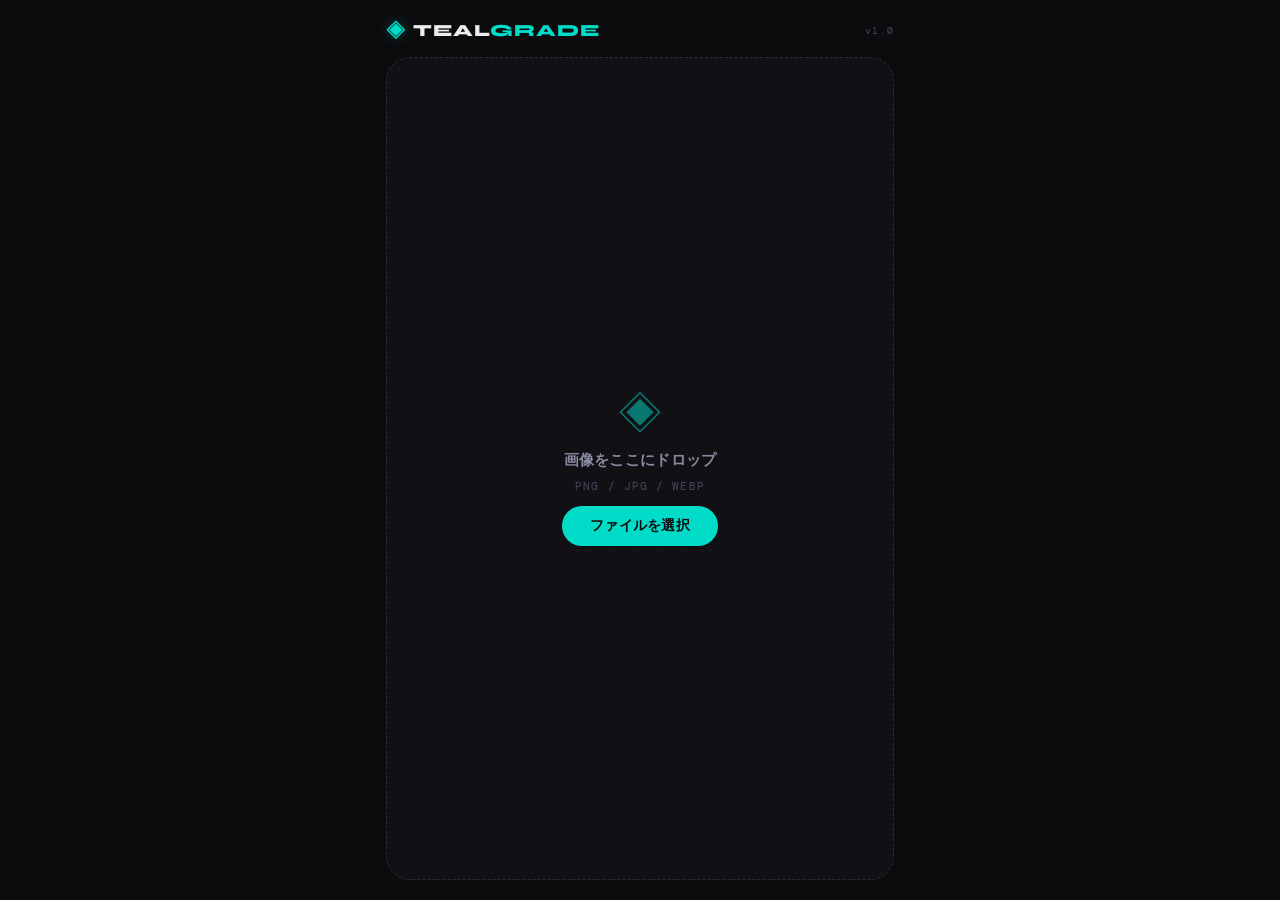
<file: imagefilter/index.html>
<!DOCTYPE html>
<html lang="ja">
<head>
  <meta charset="UTF-8">
  <meta name="viewport" content="width=device-width, initial-scale=1.0, user-scalable=no">
  <meta name="theme-color" content="#0c0c0e">
  <meta name="apple-mobile-web-app-capable" content="yes">
  <meta name="apple-mobile-web-app-status-bar-style" content="black-translucent">
  <meta name="apple-mobile-web-app-title" content="TealGrade">
  <link rel="manifest" href="manifest.json">
  <link rel="apple-touch-icon" href="icon-192.png">
  <title>TealGrade</title>
  <link rel="preconnect" href="https://fonts.googleapis.com">
  <link rel="preconnect" href="https://fonts.gstatic.com" crossorigin>
  <link href="https://fonts.googleapis.com/css2?family=Syne:wght@400;600;700;800&family=DM+Mono:ital,wght@0,400;0,500;1,400&display=swap" rel="stylesheet">
  <link rel="stylesheet" href="styles.css">
</head>
<body>
  <div class="app">

    <!-- ─── Header ─────────────────────────────────────────── -->
    <header class="header">
      <div class="logo">
        <span class="logo-mark">◈</span>
        <span class="logo-text">TEAL<span class="logo-accent">GRADE</span></span>
      </div>
      <span class="version">v1.0</span>
    </header>

    <!-- ─── Main ───────────────────────────────────────────── -->
    <main class="main">

      <!-- Upload Zone -->
      <div class="upload-zone" id="uploadZone" role="button" tabindex="0" aria-label="画像をアップロード">
        <div class="upload-bg-grid"></div>
        <div class="upload-content">
          <div class="upload-icon" aria-hidden="true">◈</div>
          <p class="upload-primary">画像をここにドロップ</p>
          <p class="upload-secondary">PNG / JPG / WEBP</p>
          <label class="btn btn-upload" for="fileInput">
            ファイルを選択
          </label>
          <input type="file" id="fileInput" accept="image/*" hidden aria-label="画像ファイルを選択">
        </div>
      </div>

      <!-- Canvas Area (hidden until image loaded) -->
      <div class="canvas-wrapper" id="canvasWrapper" hidden>
        <canvas id="mainCanvas" aria-label="フィルタープレビュー"></canvas>
        <div class="canvas-overlay" id="processingOverlay" hidden aria-live="polite" aria-label="処理中">
          <div class="spinner"></div>
        </div>
      </div>

      <!-- Controls (hidden until image loaded) -->
      <section class="controls" id="controls" hidden aria-label="フィルターコントロール">

        <!-- Filter Selector -->
        <div class="filter-tabs" id="filterTabs" role="group" aria-label="フィルター選択"></div>

        <!-- Intensity Slider -->
        <div class="control-panel">
          <div class="control-label">
            <span class="label-tag" id="paramLabel">INTENSITY</span>
            <span class="label-value" id="intensityDisplay" aria-live="polite">0</span>
          </div>
          <div class="slider-wrap">
            <input
              type="range"
              id="intensitySlider"
              class="slider"
              min="0" max="12" step="0.1"
              value="0"
              aria-label="フィルター強度"
              aria-valuemin="0"
              aria-valuemax="12"
            >
            <div class="slider-ticks" id="sliderTicks" aria-hidden="true"></div>
          </div>
          <div class="preset-row" id="presetRow" aria-label="プリセット強度"></div>
        </div>

        <!-- Actions -->
        <div class="action-row">
          <button class="btn btn-secondary" id="resetBtn" aria-label="強度をリセット">リセット</button>
          <button class="btn btn-primary" id="saveBtn" aria-label="現在の画像を保存">
            <svg width="14" height="14" viewBox="0 0 14 14" fill="none" aria-hidden="true">
              <path d="M7 1v8M3.5 5.5L7 9l3.5-3.5M1 11h12" stroke="currentColor" stroke-width="1.5" stroke-linecap="round" stroke-linejoin="round"/>
            </svg>
            保存
          </button>
        </div>

        <button class="btn btn-ghost" id="newImageBtn" aria-label="別の画像を選択">
          ← 別の画像を選択
        </button>
      </section>

    </main><!-- /.main -->

    <!-- Toast notification -->
    <div class="toast" id="toast" role="status" aria-live="polite"></div>

  </div><!-- /.app -->

  <script src="script.js"></script>
</body>
</html>
</file>
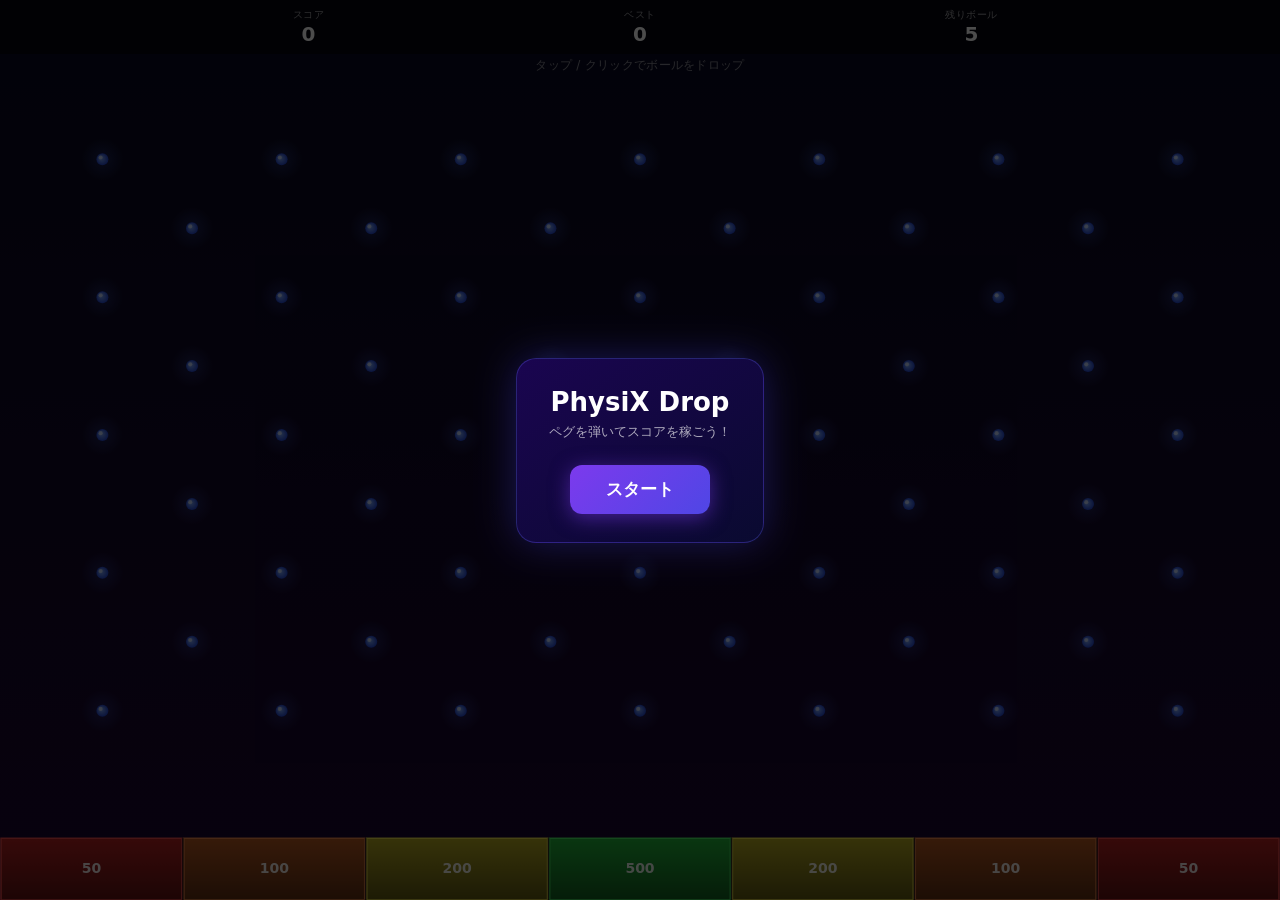
<file: physics/index.html>
<!DOCTYPE html>
<html lang="ja">
<head>
<meta charset="UTF-8">
<meta name="viewport" content="width=device-width, initial-scale=1, viewport-fit=cover, user-scalable=no">
<meta name="apple-mobile-web-app-capable" content="yes">
<meta name="apple-mobile-web-app-status-bar-style" content="black-translucent">
<meta name="apple-mobile-web-app-title" content="PhysiX Drop">
<meta name="theme-color" content="#1a0550">
<link rel="manifest" href="manifest.json">
<link rel="apple-touch-icon" href="icon.svg">
<title>PhysiX Drop</title>
<style>
*{margin:0;padding:0;box-sizing:border-box;-webkit-tap-highlight-color:transparent}
html,body{
  height:100%;height:100dvh;
  overflow:hidden;
  background:#080820;
  font-family:-apple-system,BlinkMacSystemFont,'Segoe UI',system-ui,sans-serif;
  color:#fff;
  user-select:none;
}
#wrap{
  display:flex;flex-direction:column;
  width:100%;height:100%;height:100dvh;
}
#ui{
  display:flex;justify-content:space-evenly;align-items:center;
  padding:8px 12px;
  padding-top:max(8px, env(safe-area-inset-top));
  background:rgba(0,0,0,0.55);
  backdrop-filter:blur(6px);
  flex-shrink:0;
}
.stat{text-align:center;min-width:70px}
.stat-label{font-size:10px;opacity:0.6;letter-spacing:0.5px;text-transform:uppercase}
.stat-value{font-size:20px;font-weight:700;line-height:1.2}
#hint{
  text-align:center;font-size:12px;opacity:0.5;
  padding:3px 0;flex-shrink:0;letter-spacing:0.3px;
}
#canvas{
  flex:1;
  display:block;
  width:100%;
  touch-action:none;
  cursor:crosshair;
}
#overlay{
  position:fixed;inset:0;
  display:flex;align-items:center;justify-content:center;
  background:rgba(0,0,0,0.7);
  z-index:10;
}
#overlay.hidden{display:none}
#card{
  background:linear-gradient(145deg,#1a0550,#0a0a30);
  border:1px solid rgba(100,100,255,0.3);
  border-radius:20px;
  padding:28px 32px;
  text-align:center;
  min-width:240px;
  box-shadow:0 0 40px rgba(80,80,255,0.3);
}
#card h2{font-size:26px;margin-bottom:6px}
#card .sub{font-size:13px;opacity:0.65;margin-bottom:20px}
#card .final{font-size:36px;font-weight:800;margin-bottom:4px;color:#ffcc30}
#card .best-label{font-size:12px;opacity:0.55;margin-bottom:24px}
#btn-restart{
  background:linear-gradient(135deg,#7c3aed,#4f46e5);
  color:#fff;border:none;
  padding:13px 36px;
  border-radius:12px;
  font-size:17px;font-weight:600;
  cursor:pointer;
  transition:transform 0.1s,box-shadow 0.1s;
  box-shadow:0 4px 20px rgba(124,58,237,0.5);
}
#btn-restart:active{transform:scale(0.96)}
</style>
</head>
<body>
<div id="wrap">
  <div id="ui">
    <div class="stat">
      <div class="stat-label">スコア</div>
      <div class="stat-value" id="el-score">0</div>
    </div>
    <div class="stat">
      <div class="stat-label">ベスト</div>
      <div class="stat-value" id="el-best">0</div>
    </div>
    <div class="stat">
      <div class="stat-label">残りボール</div>
      <div class="stat-value" id="el-balls">5</div>
    </div>
  </div>
  <div id="hint">タップ / クリックでボールをドロップ</div>
  <canvas id="canvas"></canvas>
</div>

<div id="overlay">
  <div id="card">
    <h2 id="card-title">PhysiX Drop</h2>
    <div class="sub" id="card-sub">ペグを弾いてスコアを稼ごう！</div>
    <div class="final" id="card-score"></div>
    <div class="best-label" id="card-best"></div>
    <button id="btn-restart" onclick="startGame()">スタート</button>
  </div>
</div>

<script>
'use strict';

// ── DOM refs ──────────────────────────────────────────────────────────
const canvas    = document.getElementById('canvas');
const ctx       = canvas.getContext('2d');
const elScore   = document.getElementById('el-score');
const elBest    = document.getElementById('el-best');
const elBalls   = document.getElementById('el-balls');
const overlay   = document.getElementById('overlay');
const cardTitle = document.getElementById('card-title');
const cardSub   = document.getElementById('card-sub');
const cardScore = document.getElementById('card-score');
const cardBest  = document.getElementById('card-best');

// ── Physics constants ─────────────────────────────────────────────────
const GRAVITY   = 0.22;   // px / frame²
const RESTITUTION = 0.68; // bounciness
const BALL_R    = 9;      // ball radius px
const PEG_R     = 6;      // peg radius px
const JITTER    = 0.35;   // random nudge on peg hit (makes it feel natural)
const MAX_SPEED = 14;     // velocity cap

// ── Game state ────────────────────────────────────────────────────────
let W, H;
let pegs     = [];
let buckets  = [];
let balls    = [];
let particles = [];
let score    = 0;
let best     = 0;
let ballsLeft = 5;
let playing  = false;
let aimX     = null;   // mouse/touch aim position

// ── Level setup ───────────────────────────────────────────────────────
function setupLevel() {
  pegs    = [];
  buckets = [];

  // Peg grid (Plinko-style alternating rows)
  const PEG_COLS = 7;
  const PEG_ROWS = 9;
  const padX     = W * 0.08;
  const areaTop  = H * 0.10;
  const areaH    = H * 0.67;
  const stepX    = (W - padX * 2) / (PEG_COLS - 1);
  const stepY    = areaH / (PEG_ROWS - 1);

  for (let r = 0; r < PEG_ROWS; r++) {
    const even   = r % 2 === 0;
    const cols   = even ? PEG_COLS : PEG_COLS - 1;
    const offset = even ? 0 : stepX / 2;
    for (let c = 0; c < cols; c++) {
      pegs.push({
        x: padX + offset + c * stepX,
        y: areaTop + r * stepY,
        lit: 0   // flash timer on hit
      });
    }
  }

  // Scoring buckets at bottom
  const N       = 7;
  const bW      = W / N;
  const bH      = Math.max(38, H * 0.075);
  const bY      = H - bH;
  const scores  = [50, 100, 200, 500, 200, 100, 50];
  // Hue for bucket colors (green=high, red=low)
  const hues    = [0, 22, 55, 130, 55, 22, 0];

  for (let i = 0; i < N; i++) {
    buckets.push({
      x: i * bW, y: bY,
      w: bW,     h: bH,
      score: scores[i],
      hue:   hues[i]
    });
  }
}

// ── Ball management ───────────────────────────────────────────────────
function spawnBall(x) {
  if (!playing || balls.length > 0 || ballsLeft <= 0) return;

  x = Math.max(BALL_R, Math.min(W - BALL_R, x));
  balls.push({ x, y: BALL_R + 2, vx: 0, vy: 0, trail: [], scored: false });
  ballsLeft--;
  elBalls.textContent = ballsLeft;
}

// ── Physics update ────────────────────────────────────────────────────
function updateBalls() {
  for (let i = balls.length - 1; i >= 0; i--) {
    const b = balls[i];

    // Remove scored ball after a short delay
    if (b.scored) { balls.splice(i, 1); continue; }

    // Trail history
    b.trail.push({ x: b.x, y: b.y });
    if (b.trail.length > 10) b.trail.shift();

    // Gravity
    b.vy += GRAVITY;

    // Speed cap
    const spd = Math.hypot(b.vx, b.vy);
    if (spd > MAX_SPEED) { b.vx = b.vx / spd * MAX_SPEED; b.vy = b.vy / spd * MAX_SPEED; }

    // Integrate position
    b.x += b.vx;
    b.y += b.vy;

    // Wall collisions
    if (b.x - BALL_R < 0)  { b.x = BALL_R;     b.vx =  Math.abs(b.vx) * RESTITUTION; }
    if (b.x + BALL_R > W)  { b.x = W - BALL_R; b.vx = -Math.abs(b.vx) * RESTITUTION; }

    // Peg collisions
    for (const peg of pegs) {
      const dx  = b.x - peg.x;
      const dy  = b.y - peg.y;
      const d2  = dx * dx + dy * dy;
      const min = BALL_R + PEG_R;
      if (d2 < min * min && d2 > 0.001) {
        const d   = Math.sqrt(d2);
        const nx  = dx / d;
        const ny  = dy / d;
        const dvn = b.vx * nx + b.vy * ny;

        if (dvn < 0) {
          // Elastic collision impulse (peg has infinite mass)
          b.vx -= (1 + RESTITUTION) * dvn * nx;
          b.vy -= (1 + RESTITUTION) * dvn * ny;
          // Tiny random nudge for organic feel
          b.vx += (Math.random() - 0.5) * JITTER;
        }
        // Separate overlapping bodies
        const overlap = min - d;
        b.x += nx * overlap;
        b.y += ny * overlap;

        // Flash peg and emit particles
        peg.lit = 12;
        burst(peg.x, peg.y, 4, '#88aaff');
      }
    }

    // Bucket collision
    let scored = false;
    for (const bkt of buckets) {
      if (b.y + BALL_R >= bkt.y && b.x >= bkt.x && b.x < bkt.x + bkt.w) {
        score += bkt.score;
        elScore.textContent = score;
        burst(b.x, bkt.y, 22, `hsl(${bkt.hue},80%,60%)`);
        floatText(b.x, bkt.y - 12, `+${bkt.score}`, `hsl(${bkt.hue},80%,65%)`);
        b.scored = true;
        scored   = true;
        break;
      }
    }

    // Remove if out of bounds
    if (!scored && b.y > H + 60) balls.splice(i, 1);
  }

  // Decay peg flash timers
  for (const peg of pegs) { if (peg.lit > 0) peg.lit--; }
}

// ── Particles ──────────────────────────────────────────────────────────
function burst(x, y, n, color) {
  for (let i = 0; i < n; i++) {
    const a = Math.random() * Math.PI * 2;
    const s = 1 + Math.random() * 3;
    particles.push({
      type: 'dot', x, y,
      vx: Math.cos(a) * s, vy: Math.sin(a) * s - 1,
      r: 1.5 + Math.random() * 2,
      color, life: 0, maxLife: 25 + Math.random() * 20
    });
  }
}

function floatText(x, y, text, color) {
  particles.push({ type: 'text', x, y, vy: -1.4, text, color, life: 0, maxLife: 60 });
}

function updateParticles() {
  for (let i = particles.length - 1; i >= 0; i--) {
    const p = particles[i];
    p.life++;
    if (p.life >= p.maxLife) { particles.splice(i, 1); continue; }
    if (p.type === 'dot')  { p.x += p.vx; p.y += p.vy; p.vy += 0.15; }
    else                    { p.y += p.vy; }
  }
}

// ── Rendering ─────────────────────────────────────────────────────────
function draw() {
  ctx.clearRect(0, 0, W, H);

  // Background
  const bgGrad = ctx.createLinearGradient(0, 0, 0, H);
  bgGrad.addColorStop(0, '#080820');
  bgGrad.addColorStop(1, '#1a0530');
  ctx.fillStyle = bgGrad;
  ctx.fillRect(0, 0, W, H);

  // Aim indicator (visible when no ball is active)
  if (aimX !== null && playing && balls.length === 0 && ballsLeft > 0) {
    ctx.save();
    ctx.strokeStyle = 'rgba(255,240,150,0.45)';
    ctx.lineWidth = 1.5;
    ctx.setLineDash([5, 9]);
    ctx.beginPath();
    ctx.moveTo(aimX, 0);
    ctx.lineTo(aimX, H * 0.09);
    ctx.stroke();
    ctx.setLineDash([]);

    // Ghost ball
    const gGrad = ctx.createRadialGradient(aimX, BALL_R + 4, 0, aimX, BALL_R + 4, BALL_R * 2.2);
    gGrad.addColorStop(0, 'rgba(255,220,80,0.4)');
    gGrad.addColorStop(1, 'rgba(255,220,80,0)');
    ctx.fillStyle = gGrad;
    ctx.beginPath();
    ctx.arc(aimX, BALL_R + 4, BALL_R * 2.2, 0, Math.PI * 2);
    ctx.fill();

    ctx.fillStyle = 'rgba(255,240,150,0.55)';
    ctx.beginPath();
    ctx.arc(aimX, BALL_R + 4, BALL_R, 0, Math.PI * 2);
    ctx.fill();
    ctx.restore();
  }

  // Pegs
  for (const peg of pegs) {
    const lit    = peg.lit / 12;
    const baseH  = lit > 0 ? `hsla(200,100%,75%,` : `rgba(74,122,255,`;
    const glowR  = PEG_R * (3.5 + lit * 2);
    const glowGrad = ctx.createRadialGradient(peg.x, peg.y, 0, peg.x, peg.y, glowR);
    glowGrad.addColorStop(0, lit > 0 ? `rgba(150,220,255,${0.4 + lit * 0.4})` : 'rgba(80,120,255,0.22)');
    glowGrad.addColorStop(1, 'rgba(80,120,255,0)');
    ctx.fillStyle = glowGrad;
    ctx.beginPath();
    ctx.arc(peg.x, peg.y, glowR, 0, Math.PI * 2);
    ctx.fill();

    // Peg body
    const pegGrad = ctx.createRadialGradient(peg.x - PEG_R * 0.3, peg.y - PEG_R * 0.3, 0, peg.x, peg.y, PEG_R);
    pegGrad.addColorStop(0, lit > 0 ? '#cceeFF' : '#8ab4ff');
    pegGrad.addColorStop(1, lit > 0 ? '#55aacc' : '#2244cc');
    ctx.fillStyle = pegGrad;
    ctx.beginPath();
    ctx.arc(peg.x, peg.y, PEG_R, 0, Math.PI * 2);
    ctx.fill();

    // Specular highlight
    ctx.fillStyle = `rgba(255,255,255,${0.55 + lit * 0.3})`;
    ctx.beginPath();
    ctx.arc(peg.x - PEG_R * 0.3, peg.y - PEG_R * 0.3, PEG_R * 0.35, 0, Math.PI * 2);
    ctx.fill();
  }

  // Balls
  for (const b of balls) {
    // Trail
    for (let t = 0; t < b.trail.length; t++) {
      const pt    = b.trail[t];
      const frac  = t / b.trail.length;
      ctx.fillStyle = `rgba(255,180,50,${frac * 0.22})`;
      ctx.beginPath();
      ctx.arc(pt.x, pt.y, BALL_R * frac, 0, Math.PI * 2);
      ctx.fill();
    }

    // Glow
    const gGrad = ctx.createRadialGradient(b.x, b.y, 0, b.x, b.y, BALL_R * 2.6);
    gGrad.addColorStop(0, 'rgba(255,180,50,0.55)');
    gGrad.addColorStop(1, 'rgba(255,80,0,0)');
    ctx.fillStyle = gGrad;
    ctx.beginPath();
    ctx.arc(b.x, b.y, BALL_R * 2.6, 0, Math.PI * 2);
    ctx.fill();

    // Ball body (radial gradient for 3-D look)
    const bGrad = ctx.createRadialGradient(b.x - BALL_R * 0.3, b.y - BALL_R * 0.35, 0, b.x, b.y, BALL_R);
    bGrad.addColorStop(0,   '#fff5d0');
    bGrad.addColorStop(0.45,'#ffcc30');
    bGrad.addColorStop(1,   '#e05000');
    ctx.fillStyle = bGrad;
    ctx.beginPath();
    ctx.arc(b.x, b.y, BALL_R, 0, Math.PI * 2);
    ctx.fill();
  }

  // Buckets
  for (const bkt of buckets) {
    const grad = ctx.createLinearGradient(bkt.x, bkt.y, bkt.x, bkt.y + bkt.h);
    grad.addColorStop(0, `hsl(${bkt.hue},70%,42%)`);
    grad.addColorStop(1, `hsl(${bkt.hue},70%,22%)`);
    ctx.fillStyle = grad;
    ctx.fillRect(bkt.x + 1, bkt.y, bkt.w - 2, bkt.h);

    ctx.strokeStyle = `hsl(${bkt.hue},80%,60%)`;
    ctx.lineWidth   = 1.5;
    ctx.strokeRect(bkt.x + 1, bkt.y, bkt.w - 2, bkt.h);

    ctx.fillStyle    = 'rgba(255,255,255,0.9)';
    ctx.font         = `bold ${Math.min(14, bkt.w * 0.36)}px system-ui`;
    ctx.textAlign    = 'center';
    ctx.textBaseline = 'middle';
    ctx.fillText(bkt.score, bkt.x + bkt.w / 2, bkt.y + bkt.h / 2);
  }

  // Dividers between buckets
  ctx.strokeStyle = 'rgba(0,0,0,0.5)';
  ctx.lineWidth   = 2;
  for (let i = 1; i < buckets.length; i++) {
    ctx.beginPath();
    ctx.moveTo(buckets[i].x, buckets[i].y);
    ctx.lineTo(buckets[i].x, H);
    ctx.stroke();
  }

  // Particles
  ctx.save();
  for (const p of particles) {
    const alpha = 1 - p.life / p.maxLife;
    ctx.globalAlpha = alpha;
    if (p.type === 'dot') {
      ctx.fillStyle = p.color;
      ctx.beginPath();
      ctx.arc(p.x, p.y, p.r, 0, Math.PI * 2);
      ctx.fill();
    } else {
      ctx.fillStyle    = p.color;
      ctx.font         = 'bold 20px system-ui';
      ctx.textAlign    = 'center';
      ctx.textBaseline = 'middle';
      ctx.fillText(p.text, p.x, p.y);
    }
  }
  ctx.globalAlpha = 1;
  ctx.restore();
}

// ── Game loop ─────────────────────────────────────────────────────────
function loop() {
  updateBalls();
  updateParticles();
  draw();
  checkGameOver();
  requestAnimationFrame(loop);
}

function checkGameOver() {
  if (!playing) return;
  if (ballsLeft === 0 && balls.length === 0) {
    playing = false;
    const isNewBest = score > best;
    if (isNewBest) {
      best = score;
      elBest.textContent = best;
      localStorage.setItem('physix-best', best);
    }
    setTimeout(() => {
      cardTitle.textContent = isNewBest ? '🎉 ハイスコア！' : 'ゲームオーバー';
      cardSub.textContent   = '最終スコア';
      cardScore.textContent = score;
      cardBest.textContent  = isNewBest ? '新記録達成！' : `ベスト: ${best}`;
      overlay.classList.remove('hidden');
    }, 800);
  }
}

// ── Start / reset ─────────────────────────────────────────────────────
function startGame() {
  score     = 0;
  ballsLeft = 5;
  balls     = [];
  particles = [];
  playing   = true;
  elScore.textContent = '0';
  elBalls.textContent = '5';
  overlay.classList.add('hidden');
  setupLevel();
}

// ── Resize ────────────────────────────────────────────────────────────
function resize() {
  canvas.width  = canvas.clientWidth;
  canvas.height = canvas.clientHeight;
  W = canvas.width;
  H = canvas.height;
  setupLevel();
}

// ── Input ─────────────────────────────────────────────────────────────
function getCanvasX(e) {
  const r = canvas.getBoundingClientRect();
  return (e.touches ? e.touches[0].clientX : e.clientX) - r.left;
}

canvas.addEventListener('mousemove',  e => { aimX = getCanvasX(e); });
canvas.addEventListener('mouseleave', () => { aimX = null; });
canvas.addEventListener('click',      e => { spawnBall(getCanvasX(e)); });

canvas.addEventListener('touchstart', e => { e.preventDefault(); aimX = getCanvasX(e); }, { passive: false });
canvas.addEventListener('touchmove',  e => { e.preventDefault(); aimX = getCanvasX(e); }, { passive: false });
canvas.addEventListener('touchend',   e => {
  e.preventDefault();
  if (aimX !== null) spawnBall(aimX);
  aimX = null;
}, { passive: false });

// ── Boot ──────────────────────────────────────────────────────────────
best = parseInt(localStorage.getItem('physix-best') || '0', 10);
elBest.textContent = best;

window.addEventListener('resize', resize);

// Show start screen
cardTitle.textContent = 'PhysiX Drop';
cardSub.textContent   = 'ペグを弾いてスコアを稼ごう！';
cardScore.textContent = '';
cardBest.textContent  = best > 0 ? `ベスト: ${best}` : '';

requestAnimationFrame(() => {
  resize();
  loop();
});

// Service worker registration
if ('serviceWorker' in navigator) {
  navigator.serviceWorker.register('sw.js').catch(() => {});
}
</script>
</body>
</html>
</file>
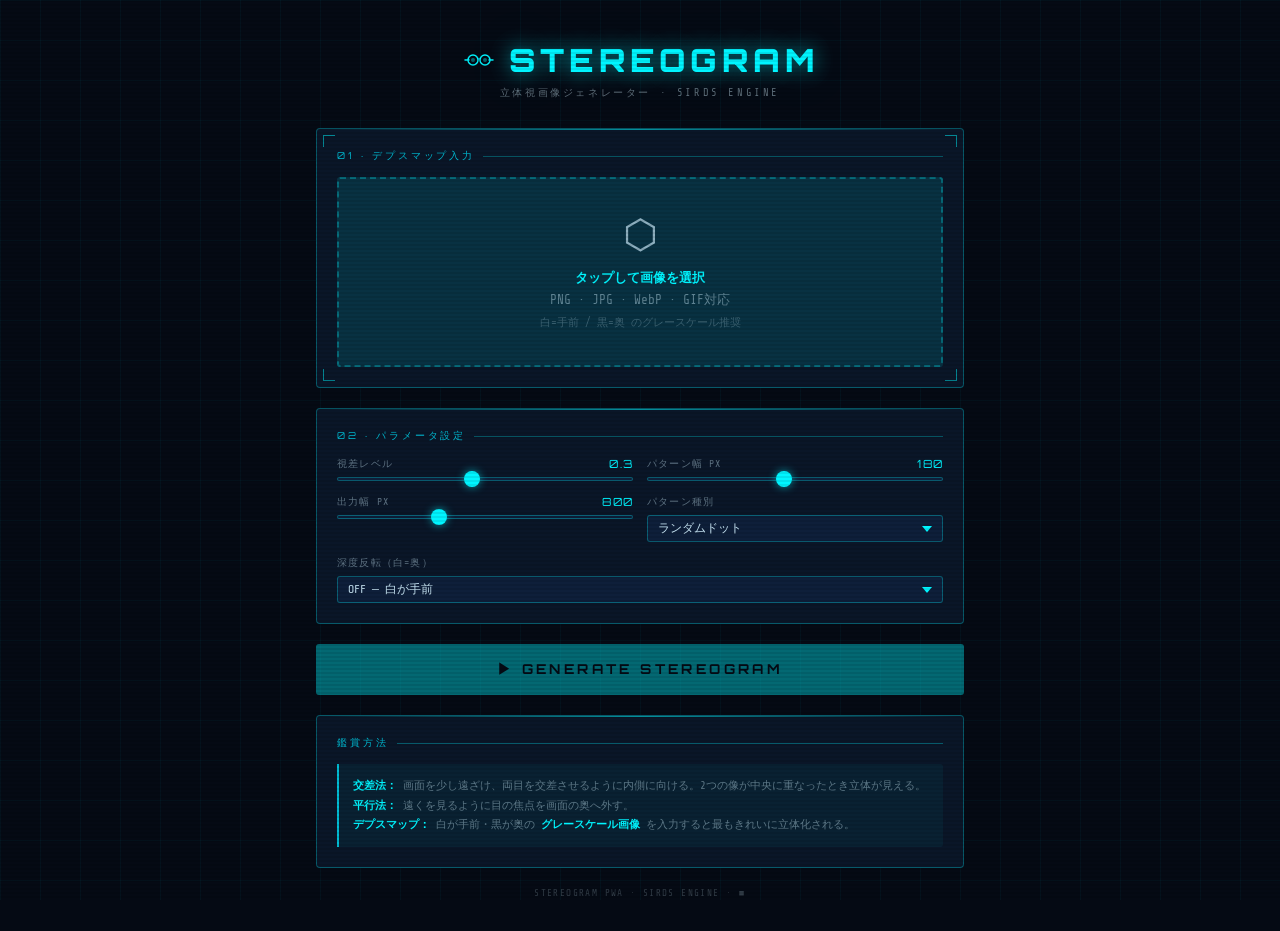
<file: stereogram/index.html>
<!DOCTYPE html>
<html lang="ja">
<head>
<meta charset="UTF-8">
<meta name="viewport" content="width=device-width, initial-scale=1.0, viewport-fit=cover">
<meta name="apple-mobile-web-app-capable" content="yes">
<meta name="apple-mobile-web-app-status-bar-style" content="black-translucent">
<meta name="apple-mobile-web-app-title" content="Stereogram">
<meta name="theme-color" content="#050a14">
<link rel="manifest" href="manifest.json">
<link rel="apple-touch-icon" href="icon-192.png">
<title>STEREOGRAM · 立体視ジェネレーター</title>
<link rel="preconnect" href="https://fonts.googleapis.com">
<link href="https://fonts.googleapis.com/css2?family=Share+Tech+Mono&family=Orbitron:wght@400;700;900&display=swap" rel="stylesheet">
<style>
  :root {
    --bg: #050a14;
    --bg2: #0a1628;
    --bg3: #0e1f3a;
    --cyan: #00f5ff;
    --cyan2: #00bcd4;
    --cyan-dim: rgba(0,245,255,0.12);
    --cyan-border: rgba(0,245,255,0.3);
    --amber: #ffb300;
    --text: #c8e6f5;
    --text-dim: rgba(200,230,245,0.45);
    --mono: 'Share Tech Mono', monospace;
    --display: 'Orbitron', sans-serif;
    --safe-top: env(safe-area-inset-top, 0px);
    --safe-bottom: env(safe-area-inset-bottom, 0px);
  }

  * { margin: 0; padding: 0; box-sizing: border-box; }

  html, body {
    height: 100%;
    background: var(--bg);
    color: var(--text);
    font-family: var(--mono);
    overflow-x: hidden;
  }

  /* Scanline overlay */
  body::before {
    content: '';
    position: fixed;
    inset: 0;
    background: repeating-linear-gradient(
      0deg,
      transparent,
      transparent 2px,
      rgba(0,0,0,0.08) 2px,
      rgba(0,0,0,0.08) 4px
    );
    pointer-events: none;
    z-index: 9999;
  }

  /* Grid bg */
  body::after {
    content: '';
    position: fixed;
    inset: 0;
    background-image:
      linear-gradient(rgba(0,245,255,0.04) 1px, transparent 1px),
      linear-gradient(90deg, rgba(0,245,255,0.04) 1px, transparent 1px);
    background-size: 40px 40px;
    pointer-events: none;
    z-index: 0;
  }

  #app {
    position: relative;
    z-index: 1;
    max-width: 680px;
    margin: 0 auto;
    padding: calc(var(--safe-top) + 16px) 16px calc(var(--safe-bottom) + 24px);
    min-height: 100dvh;
    display: flex;
    flex-direction: column;
    gap: 20px;
  }

  /* Header */
  header {
    text-align: center;
    padding: 24px 0 8px;
  }
  .logo-line {
    display: flex;
    align-items: center;
    justify-content: center;
    gap: 12px;
  }
  .logo-icon {
    width: 36px;
    height: 36px;
    position: relative;
  }
  .logo-icon svg { width: 100%; height: 100%; }
  h1 {
    font-family: var(--display);
    font-size: clamp(1.4rem, 5vw, 2rem);
    font-weight: 900;
    letter-spacing: 0.15em;
    color: var(--cyan);
    text-shadow: 0 0 20px rgba(0,245,255,0.6), 0 0 60px rgba(0,245,255,0.2);
  }
  .subtitle {
    font-size: 0.65rem;
    letter-spacing: 0.25em;
    color: var(--text-dim);
    margin-top: 6px;
    text-transform: uppercase;
  }

  /* Cards */
  .card {
    background: var(--bg2);
    border: 1px solid var(--cyan-border);
    border-radius: 4px;
    padding: 20px;
    position: relative;
    overflow: hidden;
  }
  .card::before {
    content: '';
    position: absolute;
    top: 0; left: 0; right: 0;
    height: 1px;
    background: linear-gradient(90deg, transparent, var(--cyan), transparent);
    opacity: 0.6;
  }

  .card-label {
    font-family: var(--display);
    font-size: 0.6rem;
    letter-spacing: 0.3em;
    color: var(--cyan2);
    text-transform: uppercase;
    margin-bottom: 14px;
    display: flex;
    align-items: center;
    gap: 8px;
  }
  .card-label::after {
    content: '';
    flex: 1;
    height: 1px;
    background: var(--cyan-border);
  }

  /* Drop zone */
  #dropzone {
    border: 2px dashed var(--cyan-border);
    border-radius: 3px;
    padding: 32px 20px;
    text-align: center;
    cursor: pointer;
    transition: all 0.2s;
    background: var(--cyan-dim);
    position: relative;
  }
  #dropzone.drag-over {
    border-color: var(--cyan);
    background: rgba(0,245,255,0.18);
    box-shadow: 0 0 20px rgba(0,245,255,0.15);
  }
  #dropzone input[type="file"] {
    position: absolute;
    inset: 0;
    opacity: 0;
    cursor: pointer;
    width: 100%;
    height: 100%;
  }
  .drop-icon {
    font-size: 2.5rem;
    margin-bottom: 10px;
    opacity: 0.7;
  }
  .drop-text {
    font-size: 0.8rem;
    color: var(--text-dim);
    line-height: 1.7;
  }
  .drop-text strong { color: var(--cyan); }

  /* Preview */
  #preview-wrap {
    display: none;
    margin-top: 14px;
  }
  #preview-wrap.show { display: block; }
  #input-preview {
    width: 100%;
    max-height: 220px;
    object-fit: contain;
    border: 1px solid var(--cyan-border);
    border-radius: 2px;
    background: #000;
    display: block;
  }
  .file-info {
    font-size: 0.65rem;
    color: var(--text-dim);
    margin-top: 6px;
    letter-spacing: 0.05em;
  }

  /* Controls */
  .controls-grid {
    display: grid;
    grid-template-columns: 1fr 1fr;
    gap: 14px;
  }

  .ctrl-group {
    display: flex;
    flex-direction: column;
    gap: 6px;
  }
  .ctrl-group label {
    font-size: 0.62rem;
    letter-spacing: 0.12em;
    color: var(--text-dim);
    text-transform: uppercase;
  }
  .ctrl-group .val {
    font-family: var(--display);
    font-size: 0.7rem;
    color: var(--cyan);
    float: right;
  }

  input[type="range"] {
    -webkit-appearance: none;
    width: 100%;
    height: 4px;
    background: var(--bg3);
    border-radius: 2px;
    outline: none;
    border: 1px solid var(--cyan-border);
  }
  input[type="range"]::-webkit-slider-thumb {
    -webkit-appearance: none;
    width: 16px;
    height: 16px;
    border-radius: 50%;
    background: var(--cyan);
    box-shadow: 0 0 8px rgba(0,245,255,0.6);
    cursor: pointer;
    transition: box-shadow 0.15s;
  }
  input[type="range"]::-webkit-slider-thumb:active {
    box-shadow: 0 0 16px rgba(0,245,255,0.9);
  }

  select {
    background: var(--bg3);
    border: 1px solid var(--cyan-border);
    border-radius: 3px;
    color: var(--text);
    font-family: var(--mono);
    font-size: 0.72rem;
    padding: 6px 10px;
    width: 100%;
    outline: none;
    cursor: pointer;
    -webkit-appearance: none;
    appearance: none;
    background-image: url("data:image/svg+xml,%3Csvg xmlns='http://www.w3.org/2000/svg' width='10' height='6' viewBox='0 0 10 6'%3E%3Cpath d='M0 0l5 6 5-6z' fill='%2300f5ff'/%3E%3C/svg%3E");
    background-repeat: no-repeat;
    background-position: right 10px center;
    padding-right: 28px;
  }
  select:focus { border-color: var(--cyan); }

  /* Generate button */
  #gen-btn {
    width: 100%;
    padding: 16px;
    font-family: var(--display);
    font-size: 0.85rem;
    font-weight: 700;
    letter-spacing: 0.25em;
    text-transform: uppercase;
    color: var(--bg);
    background: var(--cyan);
    border: none;
    border-radius: 3px;
    cursor: pointer;
    transition: all 0.2s;
    box-shadow: 0 0 24px rgba(0,245,255,0.4), 0 4px 12px rgba(0,0,0,0.4);
    position: relative;
    overflow: hidden;
  }
  #gen-btn::before {
    content: '';
    position: absolute;
    top: 0; left: -100%;
    width: 100%; height: 100%;
    background: linear-gradient(90deg, transparent, rgba(255,255,255,0.3), transparent);
    transition: left 0.4s;
  }
  #gen-btn:active::before { left: 100%; }
  #gen-btn:disabled {
    opacity: 0.4;
    cursor: not-allowed;
    box-shadow: none;
  }
  #gen-btn:not(:disabled):active {
    transform: scale(0.98);
    box-shadow: 0 0 40px rgba(0,245,255,0.6);
  }

  /* Progress */
  #progress-wrap {
    display: none;
    flex-direction: column;
    gap: 8px;
  }
  #progress-wrap.show { display: flex; }
  .progress-bar {
    height: 3px;
    background: var(--bg3);
    border-radius: 2px;
    overflow: hidden;
    border: 1px solid var(--cyan-border);
  }
  .progress-fill {
    height: 100%;
    background: linear-gradient(90deg, var(--cyan2), var(--cyan));
    border-radius: 2px;
    transition: width 0.1s;
    box-shadow: 0 0 8px var(--cyan);
    width: 0%;
  }
  .progress-text {
    font-size: 0.62rem;
    color: var(--text-dim);
    text-align: center;
    letter-spacing: 0.1em;
  }

  /* Output */
  #output-section {
    display: none;
  }
  #output-section.show { display: block; }

  #output-canvas {
    width: 100%;
    display: block;
    border: 1px solid var(--cyan-border);
    border-radius: 2px;
    background: #000;
    image-rendering: pixelated;
  }

  .output-actions {
    display: flex;
    gap: 10px;
    margin-top: 14px;
  }

  .btn-save {
    flex: 1;
    padding: 12px;
    font-family: var(--display);
    font-size: 0.7rem;
    font-weight: 700;
    letter-spacing: 0.2em;
    text-transform: uppercase;
    background: transparent;
    border: 1px solid var(--cyan);
    color: var(--cyan);
    border-radius: 3px;
    cursor: pointer;
    transition: all 0.2s;
    display: flex;
    align-items: center;
    justify-content: center;
    gap: 8px;
  }
  .btn-save:active {
    background: var(--cyan-dim);
    box-shadow: 0 0 14px rgba(0,245,255,0.3);
  }
  .btn-save.amber {
    border-color: var(--amber);
    color: var(--amber);
  }
  .btn-save.amber:active { background: rgba(255,179,0,0.1); }

  /* Tips */
  .tips-box {
    background: rgba(0,245,255,0.05);
    border-left: 2px solid var(--cyan2);
    padding: 12px 14px;
    font-size: 0.68rem;
    line-height: 1.8;
    color: var(--text-dim);
    border-radius: 0 3px 3px 0;
  }
  .tips-box strong { color: var(--cyan); }

  /* Blink anim */
  @keyframes blink {
    0%, 100% { opacity: 1; }
    50% { opacity: 0; }
  }
  .blink { animation: blink 1s infinite; }

  /* Glow pulse */
  @keyframes glow-pulse {
    0%, 100% { text-shadow: 0 0 20px rgba(0,245,255,0.6); }
    50% { text-shadow: 0 0 40px rgba(0,245,255,1), 0 0 80px rgba(0,245,255,0.4); }
  }
  h1 { animation: glow-pulse 3s ease-in-out infinite; }

  /* Corner decorations */
  .corner-deco {
    position: absolute;
    width: 12px; height: 12px;
    border-color: var(--cyan);
    border-style: solid;
    opacity: 0.5;
  }
  .corner-deco.tl { top: 6px; left: 6px; border-width: 1px 0 0 1px; }
  .corner-deco.tr { top: 6px; right: 6px; border-width: 1px 1px 0 0; }
  .corner-deco.bl { bottom: 6px; left: 6px; border-width: 0 0 1px 1px; }
  .corner-deco.br { bottom: 6px; right: 6px; border-width: 0 1px 1px 0; }

  footer {
    text-align: center;
    font-size: 0.58rem;
    letter-spacing: 0.15em;
    color: var(--text-dim);
    padding-bottom: 8px;
    opacity: 0.5;
  }
</style>
</head>
<body>
<div id="app">
  <header>
    <div class="logo-line">
      <div class="logo-icon">
        <svg viewBox="0 0 36 36" fill="none" xmlns="http://www.w3.org/2000/svg">
          <circle cx="12" cy="18" r="5" stroke="#00f5ff" stroke-width="1.5"/>
          <circle cx="24" cy="18" r="5" stroke="#00f5ff" stroke-width="1.5"/>
          <path d="M17 18 Q18 14 19 18" stroke="#00bcd4" stroke-width="1" fill="none"/>
          <circle cx="12" cy="18" r="2" fill="#00f5ff" opacity="0.4"/>
          <circle cx="24" cy="18" r="2" fill="#00f5ff" opacity="0.4"/>
          <path d="M4 18 H8 M28 18 H32" stroke="#00f5ff" stroke-width="1.5" stroke-linecap="round"/>
        </svg>
      </div>
      <h1>STEREOGRAM</h1>
    </div>
    <p class="subtitle">立体視画像ジェネレーター · SIRDS Engine</p>
  </header>

  <!-- Input -->
  <div class="card">
    <div class="corner-deco tl"></div>
    <div class="corner-deco tr"></div>
    <div class="corner-deco bl"></div>
    <div class="corner-deco br"></div>
    <div class="card-label">01 · デプスマップ入力</div>
    <div id="dropzone">
      <input type="file" id="file-input" accept="image/*">
      <div class="drop-icon">⬡</div>
      <p class="drop-text">
        <strong>タップして画像を選択</strong><br>
        PNG · JPG · WebP · GIF対応<br>
        <small style="opacity:0.6">白=手前 / 黒=奥 のグレースケール推奨</small>
      </p>
    </div>
    <div id="preview-wrap">
      <img id="input-preview" alt="Input depth map">
      <p class="file-info" id="file-info"></p>
    </div>
  </div>

  <!-- Settings -->
  <div class="card">
    <div class="card-label">02 · パラメータ設定</div>
    <div class="controls-grid">
      <div class="ctrl-group">
        <label>視差レベル <span class="val" id="val-depth">0.30</span></label>
        <input type="range" id="ctrl-depth" min="0.05" max="0.6" step="0.01" value="0.30">
      </div>
      <div class="ctrl-group">
        <label>パターン幅 <span class="val" id="val-period">180</span>px</label>
        <input type="range" id="ctrl-period" min="60" max="320" step="10" value="180">
      </div>
      <div class="ctrl-group">
        <label>出力幅 <span class="val" id="val-width">800</span>px</label>
        <input type="range" id="ctrl-width" min="400" max="1600" step="100" value="800">
      </div>
      <div class="ctrl-group">
        <label>パターン種別</label>
        <select id="ctrl-pattern">
          <option value="random">ランダムドット</option>
          <option value="noise">カラーノイズ</option>
          <option value="stripe">ストライプ</option>
          <option value="circuit">サーキット</option>
        </select>
      </div>
    </div>
    <div style="margin-top:14px;" class="ctrl-group">
      <label>深度反転（白=奥）</label>
      <select id="ctrl-invert">
        <option value="0">OFF ─ 白が手前</option>
        <option value="1">ON ─ 黒が手前</option>
      </select>
    </div>
  </div>

  <!-- Generate -->
  <button id="gen-btn" disabled>▶ GENERATE STEREOGRAM</button>

  <!-- Progress -->
  <div id="progress-wrap">
    <div class="progress-bar"><div class="progress-fill" id="progress-fill"></div></div>
    <p class="progress-text" id="progress-text">処理中...</p>
  </div>

  <!-- Output -->
  <div id="output-section" class="card">
    <div class="card-label">03 · 出力結果</div>
    <canvas id="output-canvas"></canvas>
    <div class="output-actions">
      <button class="btn-save" id="save-png">⬇ PNG 保存</button>
      <button class="btn-save amber" id="save-share">↑ 共有</button>
    </div>
  </div>

  <!-- Tips -->
  <div class="card">
    <div class="card-label">鑑賞方法</div>
    <div class="tips-box">
      <strong>交差法：</strong> 画面を少し遠ざけ、両目を交差させるように内側に向ける。2つの像が中央に重なったとき立体が見える。<br>
      <strong>平行法：</strong> 遠くを見るように目の焦点を画面の奥へ外す。<br>
      <strong>デプスマップ：</strong> 白が手前・黒が奥の <strong>グレースケール画像</strong> を入力すると最もきれいに立体化される。
    </div>
  </div>

  <footer>STEREOGRAM PWA · SIRDS ENGINE · <span class="blink">■</span></footer>
</div>

<script>
// ─── File Input ───────────────────────────────────────────
const fileInput = document.getElementById('file-input');
const dropzone  = document.getElementById('dropzone');
const previewEl = document.getElementById('input-preview');
const previewWrap = document.getElementById('preview-wrap');
const fileInfo  = document.getElementById('file-info');
const genBtn    = document.getElementById('gen-btn');

let sourceImage = null;

dropzone.addEventListener('dragover', e => { e.preventDefault(); dropzone.classList.add('drag-over'); });
dropzone.addEventListener('dragleave', () => dropzone.classList.remove('drag-over'));
dropzone.addEventListener('drop', e => {
  e.preventDefault();
  dropzone.classList.remove('drag-over');
  const f = e.dataTransfer?.files[0];
  if (f) loadFile(f);
});
fileInput.addEventListener('change', () => { if(fileInput.files[0]) loadFile(fileInput.files[0]); });

function loadFile(file) {
  const url = URL.createObjectURL(file);
  const img = new Image();
  img.onload = () => {
    sourceImage = img;
    previewEl.src = url;
    previewWrap.classList.add('show');
    fileInfo.textContent = `${file.name} · ${img.width}×${img.height}px · ${(file.size/1024).toFixed(1)}KB`;
    genBtn.disabled = false;
    document.getElementById('output-section').classList.remove('show');
  };
  img.src = url;
}

// ─── Controls ─────────────────────────────────────────────
function bindRange(id, valId) {
  const el = document.getElementById(id);
  const vl = document.getElementById(valId);
  vl.textContent = el.value;
  el.addEventListener('input', () => { vl.textContent = el.value; });
}
bindRange('ctrl-depth', 'val-depth');
bindRange('ctrl-period', 'val-period');
bindRange('ctrl-width', 'val-width');

// ─── Pattern generators ────────────────────────────────────
function makeRandomPattern(w, h) {
  const canvas = document.createElement('canvas');
  canvas.width = w; canvas.height = h;
  const ctx = canvas.getContext('2d');
  const id = ctx.createImageData(w, h);
  const data = id.data;
  for (let i = 0; i < data.length; i += 4) {
    const v = Math.random() * 255 | 0;
    data[i] = data[i+1] = data[i+2] = v;
    data[i+3] = 255;
  }
  ctx.putImageData(id, 0, 0);
  return ctx;
}

function makeNoisePattern(w, h) {
  const canvas = document.createElement('canvas');
  canvas.width = w; canvas.height = h;
  const ctx = canvas.getContext('2d');
  const id = ctx.createImageData(w, h);
  const data = id.data;
  const palettes = [
    [0,245,255], [255,179,0], [0,255,128], [255,0,128], [128,0,255]
  ];
  for (let i = 0; i < data.length; i += 4) {
    const p = palettes[Math.floor(Math.random() * palettes.length)];
    const factor = 0.4 + Math.random() * 0.6;
    data[i]   = p[0] * factor;
    data[i+1] = p[1] * factor;
    data[i+2] = p[2] * factor;
    data[i+3] = 255;
  }
  ctx.putImageData(id, 0, 0);
  return ctx;
}

function makeStripePattern(w, h) {
  const canvas = document.createElement('canvas');
  canvas.width = w; canvas.height = h;
  const ctx = canvas.getContext('2d');
  for (let x = 0; x < w; x++) {
    const t = x / w;
    const hue = (t * 360) % 360;
    ctx.fillStyle = `hsl(${hue}, 80%, 40%)`;
    ctx.fillRect(x, 0, 1, h);
  }
  return ctx;
}

function makeCircuitPattern(w, h) {
  const canvas = document.createElement('canvas');
  canvas.width = w; canvas.height = h;
  const ctx = canvas.getContext('2d');
  ctx.fillStyle = '#050a14';
  ctx.fillRect(0, 0, w, h);
  ctx.strokeStyle = 'rgba(0,245,255,0.6)';
  ctx.lineWidth = 1;
  const step = 12;
  for (let y = 0; y < h; y += step) {
    for (let x = 0; x < w; x += step) {
      if (Math.random() > 0.5) {
        ctx.beginPath();
        ctx.moveTo(x, y);
        ctx.lineTo(x + step, y);
        ctx.stroke();
      }
      if (Math.random() > 0.5) {
        ctx.beginPath();
        ctx.moveTo(x, y);
        ctx.lineTo(x, y + step);
        ctx.stroke();
      }
      if (Math.random() > 0.85) {
        ctx.fillStyle = 'rgba(0,245,255,0.8)';
        ctx.fillRect(x - 1, y - 1, 3, 3);
      }
    }
  }
  return ctx;
}

// ─── SIRDS Algorithm ───────────────────────────────────────
function generateStereogram(depthImg, opts) {
  const { outWidth, period, depthScale, invert, patternType } = opts;

  // Sample depth map into outWidth x outHeight
  const aspect = depthImg.naturalHeight / depthImg.naturalWidth;
  const outHeight = Math.round(outWidth * aspect);
  const E = period; // eye separation = pattern period

  // Get depth data
  const tmpC = document.createElement('canvas');
  tmpC.width = outWidth; tmpC.height = outHeight;
  const tmpCtx = tmpC.getContext('2d');
  tmpCtx.drawImage(depthImg, 0, 0, outWidth, outHeight);
  const depthData = tmpCtx.getImageData(0, 0, outWidth, outHeight).data;

  function getDepth(x, y) {
    const i = (y * outWidth + x) * 4;
    let v = (depthData[i] * 0.299 + depthData[i+1] * 0.587 + depthData[i+2] * 0.114) / 255;
    return invert ? (1 - v) : v;
  }

  // Generate pattern tile
  let patCtx;
  switch (patternType) {
    case 'noise':   patCtx = makeNoisePattern(E, outHeight); break;
    case 'stripe':  patCtx = makeStripePattern(E, outHeight); break;
    case 'circuit': patCtx = makeCircuitPattern(E, outHeight); break;
    default:        patCtx = makeRandomPattern(E, outHeight);
  }
  const patData = patCtx.getImageData(0, 0, E, outHeight).data;

  // Output canvas
  const outC = document.createElement('canvas');
  outC.width = outWidth; outC.height = outHeight;
  const outCtx = outC.getContext('2d');
  const outImg = outCtx.createImageData(outWidth, outHeight);
  const out = outImg.data;

  // SIRDS per row
  for (let y = 0; y < outHeight; y++) {
    // link[x] = the column x should copy color from
    const link = new Int32Array(outWidth);
    for (let x = 0; x < outWidth; x++) link[x] = -1;

    for (let x = 0; x < outWidth; x++) {
      const depth = getDepth(x, y);
      const shift = Math.round(E * depthScale * depth);
      const left  = x - Math.round(E / 2) + Math.round(shift / 2);
      const right = left + E - shift;
      if (left >= 0 && right < outWidth) {
        link[right] = left;
      }
    }

    // Assign colors: resolve chains, fallback to pattern tile
    const rowColors = new Int32Array(outWidth).fill(-1);
    for (let x = 0; x < outWidth; x++) {
      if (link[x] !== -1) {
        // Propagate: if link[x] already resolved, use it
        let src = link[x];
        while (link[src] !== -1) src = link[src]; // follow chain
        rowColors[x] = src;
        if (rowColors[src] === -1) rowColors[src] = src; // anchor
      }
    }

    for (let x = 0; x < outWidth; x++) {
      const ox = (y * outWidth + x) * 4;
      let px;
      if (rowColors[x] !== -1 && rowColors[x] !== x) {
        // Copy from resolved source
        const src = rowColors[x];
        const si = (y * outWidth + src) * 4;
        out[ox]   = out[si];
        out[ox+1] = out[si+1];
        out[ox+2] = out[si+2];
        out[ox+3] = 255;
      } else {
        // Use pattern tile
        px = ((x % E) + E) % E;
        const pi = (y * E + px) * 4;
        out[ox]   = patData[pi];
        out[ox+1] = patData[pi+1];
        out[ox+2] = patData[pi+2];
        out[ox+3] = 255;
      }
    }
  }

  outCtx.putImageData(outImg, 0, 0);
  return outC;
}

// ─── Generate Button ───────────────────────────────────────
genBtn.addEventListener('click', async () => {
  if (!sourceImage) return;

  genBtn.disabled = true;
  const progressWrap = document.getElementById('progress-wrap');
  const progressFill = document.getElementById('progress-fill');
  const progressText = document.getElementById('progress-text');
  progressWrap.classList.add('show');
  progressFill.style.width = '0%';
  progressText.textContent = 'デプスマップ解析中...';

  await new Promise(r => requestAnimationFrame(r));

  const opts = {
    outWidth:    parseInt(document.getElementById('ctrl-width').value),
    period:      parseInt(document.getElementById('ctrl-period').value),
    depthScale:  parseFloat(document.getElementById('ctrl-depth').value),
    invert:      document.getElementById('ctrl-invert').value === '1',
    patternType: document.getElementById('ctrl-pattern').value,
  };

  progressFill.style.width = '30%';
  progressText.textContent = 'パターン生成中...';
  await new Promise(r => requestAnimationFrame(r));

  progressFill.style.width = '55%';
  progressText.textContent = 'ステレオグラム演算中...';
  await new Promise(r => requestAnimationFrame(r));

  let resultCanvas;
  try {
    resultCanvas = generateStereogram(sourceImage, opts);
  } catch(e) {
    alert('エラー: ' + e.message);
    genBtn.disabled = false;
    progressWrap.classList.remove('show');
    return;
  }

  progressFill.style.width = '90%';
  progressText.textContent = '描画中...';
  await new Promise(r => requestAnimationFrame(r));

  const outCanvas = document.getElementById('output-canvas');
  outCanvas.width  = resultCanvas.width;
  outCanvas.height = resultCanvas.height;
  outCanvas.getContext('2d').drawImage(resultCanvas, 0, 0);

  progressFill.style.width = '100%';
  progressText.textContent = '完了';
  await new Promise(r => setTimeout(r, 300));

  progressWrap.classList.remove('show');
  document.getElementById('output-section').classList.add('show');
  document.getElementById('output-section').scrollIntoView({ behavior: 'smooth', block: 'start' });
  genBtn.disabled = false;
});

// ─── Save / Share ──────────────────────────────────────────
document.getElementById('save-png').addEventListener('click', () => {
  const canvas = document.getElementById('output-canvas');
  const link = document.createElement('a');
  link.download = 'stereogram_' + Date.now() + '.png';
  link.href = canvas.toDataURL('image/png');
  link.click();
});

document.getElementById('save-share').addEventListener('click', async () => {
  const canvas = document.getElementById('output-canvas');
  if (navigator.share && navigator.canShare) {
    try {
      const blob = await new Promise(r => canvas.toBlob(r, 'image/png'));
      const file = new File([blob], 'stereogram.png', { type: 'image/png' });
      if (navigator.canShare({ files: [file] })) {
        await navigator.share({ files: [file], title: 'Stereogram', text: '立体視画像' });
        return;
      }
    } catch(e) {}
  }
  // Fallback: open in new tab
  window.open(canvas.toDataURL('image/png'), '_blank');
});

// ─── Service Worker registration ──────────────────────────
if ('serviceWorker' in navigator) {
  navigator.serviceWorker.register('sw.js').catch(() => {});
}
</script>
</body>
</html>
</file>
<file: imagefilter/styles.css>
/* ─────────────────────────────────────────────────────
   TealGrade · styles.css
   Dark editorial aesthetic · teal/cyan accents
   ───────────────────────────────────────────────────── */

/* ─── Custom Properties ────────────────────────────── */
:root {
  --bg:          #0c0c0e;
  --bg-2:        #111115;
  --bg-3:        #18181e;
  --surface:     #1c1c23;
  --surface-2:   #24242d;
  --border:      rgba(255,255,255,0.07);
  --border-2:    rgba(255,255,255,0.12);

  --teal:        #00dcc8;
  --teal-2:      #33e5d8;
  --teal-dim:    rgba(0,220,200,0.12);
  --teal-glow:   rgba(0,220,200,0.28);
  --teal-glow-2: rgba(0,220,200,0.50);

  --text-1:      #ededf0;
  --text-2:      #8888a0;
  --text-3:      #484860;

  --font-d: 'Syne',    sans-serif;
  --font-m: 'DM Mono', monospace;

  --r:    10px;
  --r-lg: 18px;
  --r-xl: 24px;

  --ease-spring: cubic-bezier(0.34, 1.56, 0.64, 1);
}

/* ─── Reset ─────────────────────────────────────────── */
*, *::before, *::after {
  margin: 0; padding: 0;
  box-sizing: border-box;
  -webkit-tap-highlight-color: transparent;
}

html, body { height: 100%; overflow: hidden; }

body {
  background: var(--bg);
  color: var(--text-1);
  font-family: var(--font-d);
  -webkit-font-smoothing: antialiased;
  overscroll-behavior: none;
}

/* ─── App Shell ─────────────────────────────────────── */
.app {
  height: 100dvh;
  max-width: 540px;
  margin: 0 auto;
  padding: 0 16px;
  display: flex;
  flex-direction: column;
  gap: 12px;
}

/* ─── Header ────────────────────────────────────────── */
.header {
  flex-shrink: 0;
  display: flex;
  align-items: center;
  justify-content: space-between;
  padding: 20px 0 4px;
}

.logo {
  display: flex;
  align-items: center;
  gap: 7px;
  font-weight: 800;
  font-size: 17px;
  letter-spacing: 0.06em;
  user-select: none;
}

.logo-mark {
  color: var(--teal);
  font-size: 19px;
  line-height: 1;
  filter: drop-shadow(0 0 6px var(--teal-glow));
}

.logo-accent { color: var(--teal); }

.version {
  font-family: var(--font-m);
  font-size: 10px;
  color: var(--text-3);
  letter-spacing: 0.12em;
}

/* ─── Main ──────────────────────────────────────────── */
.main {
  flex: 1;
  min-height: 0;
  display: flex;
  flex-direction: column;
  gap: 12px;
  padding-bottom: 20px;
}

/* ─── Upload Zone ───────────────────────────────────── */
.upload-zone {
  flex: 1;
  min-height: 0;
  position: relative;
  display: flex;
  align-items: center;
  justify-content: center;
  border: 1.5px dashed var(--border-2);
  border-radius: var(--r-xl);
  background: var(--bg-2);
  cursor: pointer;
  overflow: hidden;
  transition: border-color 0.25s, box-shadow 0.25s;
}

.upload-zone[hidden] { display: none; }

/* Subtle dot-grid background */
.upload-bg-grid {
  position: absolute;
  inset: 0;
  background-image: radial-gradient(circle, rgba(255,255,255,0.04) 1px, transparent 1px);
  background-size: 24px 24px;
  pointer-events: none;
}

/* Teal radial on hover/drag */
.upload-zone::after {
  content: '';
  position: absolute;
  inset: 0;
  background: radial-gradient(ellipse at 50% -10%, var(--teal-dim) 0%, transparent 65%);
  opacity: 0;
  transition: opacity 0.3s;
  pointer-events: none;
}

.upload-zone:hover::after,
.upload-zone.drag-over::after { opacity: 1; }

.upload-zone.drag-over {
  border-color: var(--teal);
  border-style: solid;
  box-shadow: 0 0 0 1px var(--teal-dim), inset 0 0 40px var(--teal-dim);
}

.upload-content {
  position: relative;
  z-index: 1;
  display: flex;
  flex-direction: column;
  align-items: center;
  gap: 9px;
  padding: 32px 24px;
  text-align: center;
}

.upload-icon {
  font-size: 44px;
  color: var(--teal);
  opacity: 0.5;
  line-height: 1;
  margin-bottom: 6px;
  animation: float 3.5s ease-in-out infinite;
}

@keyframes float {
  0%, 100% { transform: translateY(0); }
  50%       { transform: translateY(-5px); }
}

.upload-primary {
  font-size: 15px;
  font-weight: 600;
  color: var(--text-2);
  letter-spacing: 0.02em;
}

.upload-secondary {
  font-family: var(--font-m);
  font-size: 11px;
  color: var(--text-3);
  letter-spacing: 0.1em;
}

/* ─── Canvas Wrapper ────────────────────────────────── */
.canvas-wrapper {
  flex: 1;
  min-height: 0;
  position: relative;
  border-radius: var(--r-xl);
  overflow: hidden;
  background: var(--bg-2);
  display: flex;
  align-items: center;
  justify-content: center;
}

.canvas-wrapper[hidden] { display: none; }

#mainCanvas {
  max-width: 100%;
  max-height: 100%;
  object-fit: contain;
  display: block;
  border-radius: 10px;
}

/* Processing overlay */
.canvas-overlay {
  position: absolute;
  inset: 0;
  display: flex;
  align-items: center;
  justify-content: center;
  background: rgba(12, 12, 14, 0.65);
  backdrop-filter: blur(6px);
  -webkit-backdrop-filter: blur(6px);
  border-radius: var(--r-xl);
}

.canvas-overlay[hidden] { display: none; }

.spinner {
  width: 28px;
  height: 28px;
  border: 2px solid rgba(255,255,255,0.1);
  border-top-color: var(--teal);
  border-radius: 50%;
  animation: spin 0.75s linear infinite;
}

@keyframes spin { to { transform: rotate(360deg); } }

/* ─── Controls ──────────────────────────────────────── */
.controls {
  flex-shrink: 0;
  display: flex;
  flex-direction: column;
  gap: 10px;
}

.controls[hidden] { display: none; }

/* ─── Filter Tabs ───────────────────────────────────── */
.filter-tabs {
  display: flex;
  gap: 6px;
  overflow-x: auto;
  -webkit-overflow-scrolling: touch;
  scrollbar-width: none;
  padding-bottom: 2px;
}

.filter-tabs::-webkit-scrollbar { display: none; }

.filter-tab {
  flex-shrink: 0;
  padding: 8px 16px;
  border-radius: 100px;
  background: var(--surface-2);
  border: 1px solid var(--border);
  color: var(--text-2);
  font-family: var(--font-m);
  font-size: 11px;
  letter-spacing: 0.1em;
  cursor: pointer;
  transition: all 0.18s;
  white-space: nowrap;
}

.filter-tab:hover {
  border-color: var(--border-2);
  color: var(--text-1);
}

.filter-tab.active {
  background: var(--teal-dim);
  border-color: rgba(0,220,200,0.35);
  color: var(--teal);
}

/* ─── Control Panel ─────────────────────────────────── */
.control-panel {
  background: var(--surface);
  border: 1px solid var(--border);
  border-radius: var(--r-lg);
  padding: 16px;
  display: flex;
  flex-direction: column;
  gap: 13px;
}

.control-label {
  display: flex;
  align-items: baseline;
  justify-content: space-between;
}

.label-tag {
  font-family: var(--font-m);
  font-size: 10px;
  letter-spacing: 0.16em;
  color: var(--text-3);
  font-weight: 500;
}

.label-value {
  font-family: var(--font-m);
  font-size: 26px;
  font-weight: 500;
  color: var(--teal);
  line-height: 1;
  min-width: 48px;
  text-align: right;
  text-shadow: 0 0 12px var(--teal-glow);
  transition: color 0.15s;
}

/* ─── Slider ────────────────────────────────────────── */
.slider-wrap {
  display: flex;
  flex-direction: column;
  gap: 7px;
}

.slider {
  -webkit-appearance: none;
  appearance: none;
  width: 100%;
  height: 4px;
  border-radius: 2px;
  outline: none;
  cursor: pointer;
  background: linear-gradient(
    to right,
    var(--teal)         0%,
    var(--teal)         var(--fill, 0%),
    var(--bg-3)         var(--fill, 0%),
    var(--bg-3)         100%
  );
  transition: background 0.05s;
}

.slider::-webkit-slider-thumb {
  -webkit-appearance: none;
  width: 24px;
  height: 24px;
  border-radius: 50%;
  background: var(--teal);
  border: 3px solid var(--bg);
  box-shadow: 0 0 0 1px var(--teal-dim), 0 0 14px var(--teal-glow);
  cursor: grab;
  transition: transform 0.15s var(--ease-spring), box-shadow 0.15s;
}

.slider:active::-webkit-slider-thumb {
  cursor: grabbing;
  transform: scale(1.25);
  box-shadow: 0 0 0 2px var(--teal-dim), 0 0 24px var(--teal-glow-2);
}

.slider::-moz-range-thumb {
  width: 24px; height: 24px;
  border-radius: 50%;
  background: var(--teal);
  border: 3px solid var(--bg);
  box-shadow: 0 0 14px var(--teal-glow);
  cursor: grab;
  transition: transform 0.15s;
}

.slider-ticks {
  display: flex;
  justify-content: space-between;
  padding: 0 4px;
}

.slider-ticks span {
  font-family: var(--font-m);
  font-size: 10px;
  color: var(--text-3);
}

/* ─── Preset Buttons ────────────────────────────────── */
.preset-row {
  display: flex;
  gap: 6px;
}

.preset-btn {
  flex: 1;
  padding: 7px 0;
  border-radius: var(--r);
  background: var(--surface-2);
  border: 1px solid var(--border);
  color: var(--text-2);
  font-family: var(--font-m);
  font-size: 11px;
  letter-spacing: 0.08em;
  cursor: pointer;
  transition: all 0.18s;
}

.preset-btn:hover {
  border-color: var(--border-2);
  color: var(--text-1);
}

.preset-btn.active {
  background: var(--teal-dim);
  border-color: rgba(0,220,200,0.35);
  color: var(--teal);
}

/* ─── Action Row ────────────────────────────────────── */
.action-row {
  display: flex;
  gap: 10px;
}

/* ─── Buttons ───────────────────────────────────────── */
.btn {
  display: inline-flex;
  align-items: center;
  justify-content: center;
  gap: 7px;
  padding: 14px 20px;
  border-radius: var(--r);
  font-family: var(--font-d);
  font-size: 14px;
  font-weight: 600;
  letter-spacing: 0.02em;
  cursor: pointer;
  border: none;
  outline: none;
  transition: all 0.18s ease;
  -webkit-appearance: none;
  user-select: none;
}

.btn:active { transform: scale(0.96); }

.btn-upload {
  background: var(--teal);
  color: var(--bg);
  padding: 11px 28px;
  border-radius: 100px;
  font-size: 14px;
  cursor: pointer;
  margin-top: 4px;
  transition: background 0.2s, box-shadow 0.2s;
}

.btn-upload:hover {
  background: var(--teal-2);
  box-shadow: 0 0 20px var(--teal-glow);
}

.btn-primary {
  flex: 1;
  background: var(--teal);
  color: var(--bg);
  font-size: 15px;
}

.btn-primary:hover {
  background: var(--teal-2);
  box-shadow: 0 0 18px var(--teal-glow);
}

.btn-secondary {
  flex-shrink: 0;
  background: var(--surface-2);
  color: var(--text-2);
  border: 1px solid var(--border);
  padding: 14px 18px;
}

.btn-secondary:hover {
  border-color: var(--border-2);
  color: var(--text-1);
}

.btn-ghost {
  background: transparent;
  color: var(--text-3);
  font-size: 13px;
  font-weight: 400;
  width: 100%;
  padding: 8px 0;
}

.btn-ghost:hover { color: var(--text-2); }

/* ─── Toast ─────────────────────────────────────────── */
.toast {
  position: fixed;
  bottom: 28px;
  left: 50%;
  transform: translateX(-50%) translateY(70px);
  background: var(--surface-2);
  color: var(--text-1);
  padding: 11px 22px;
  border-radius: 100px;
  font-family: var(--font-m);
  font-size: 12px;
  letter-spacing: 0.04em;
  border: 1px solid var(--border-2);
  box-shadow: 0 8px 32px rgba(0,0,0,0.4);
  transition: transform 0.35s var(--ease-spring);
  pointer-events: none;
  white-space: nowrap;
  z-index: 999;
}

.toast.show { transform: translateX(-50%) translateY(0); }

/* ─── Safe Area ─────────────────────────────────────── */
@supports (padding: env(safe-area-inset-bottom)) {
  .main { padding-bottom: max(20px, env(safe-area-inset-bottom)); }
}
</file>
